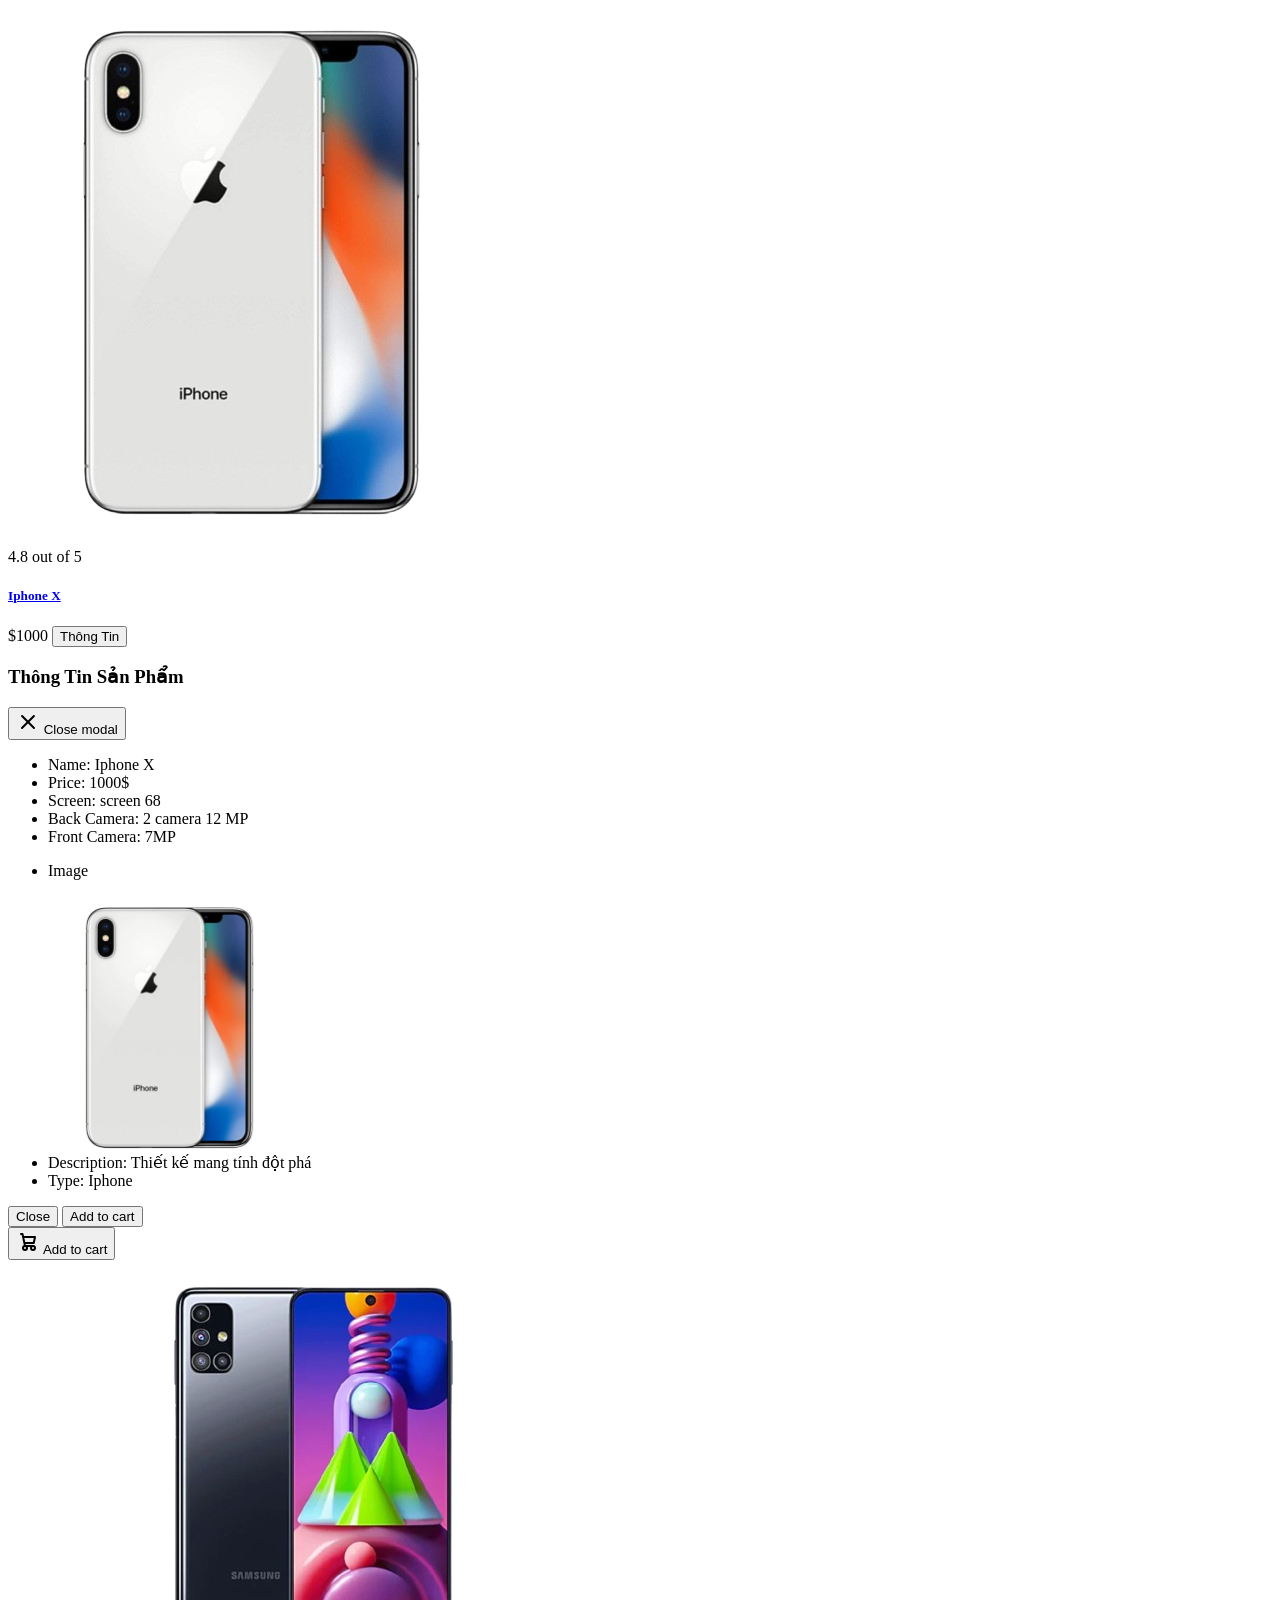
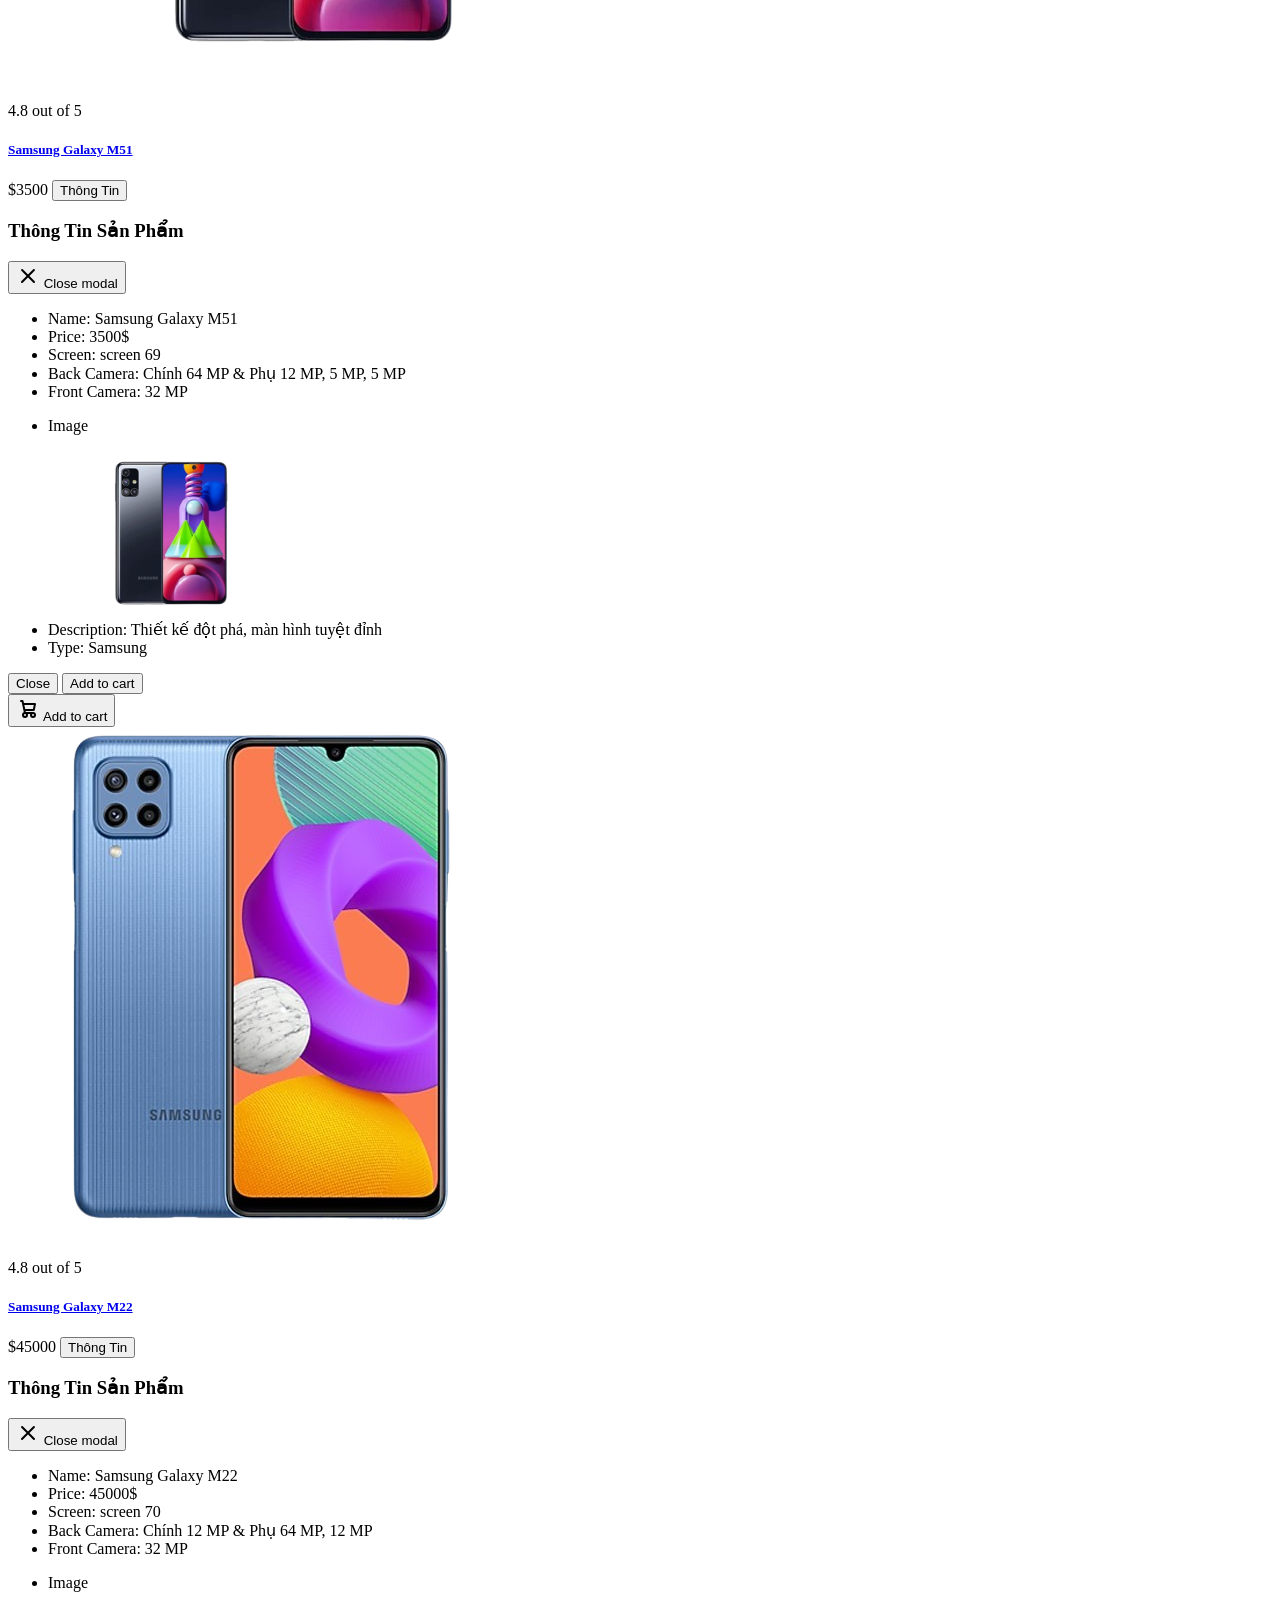
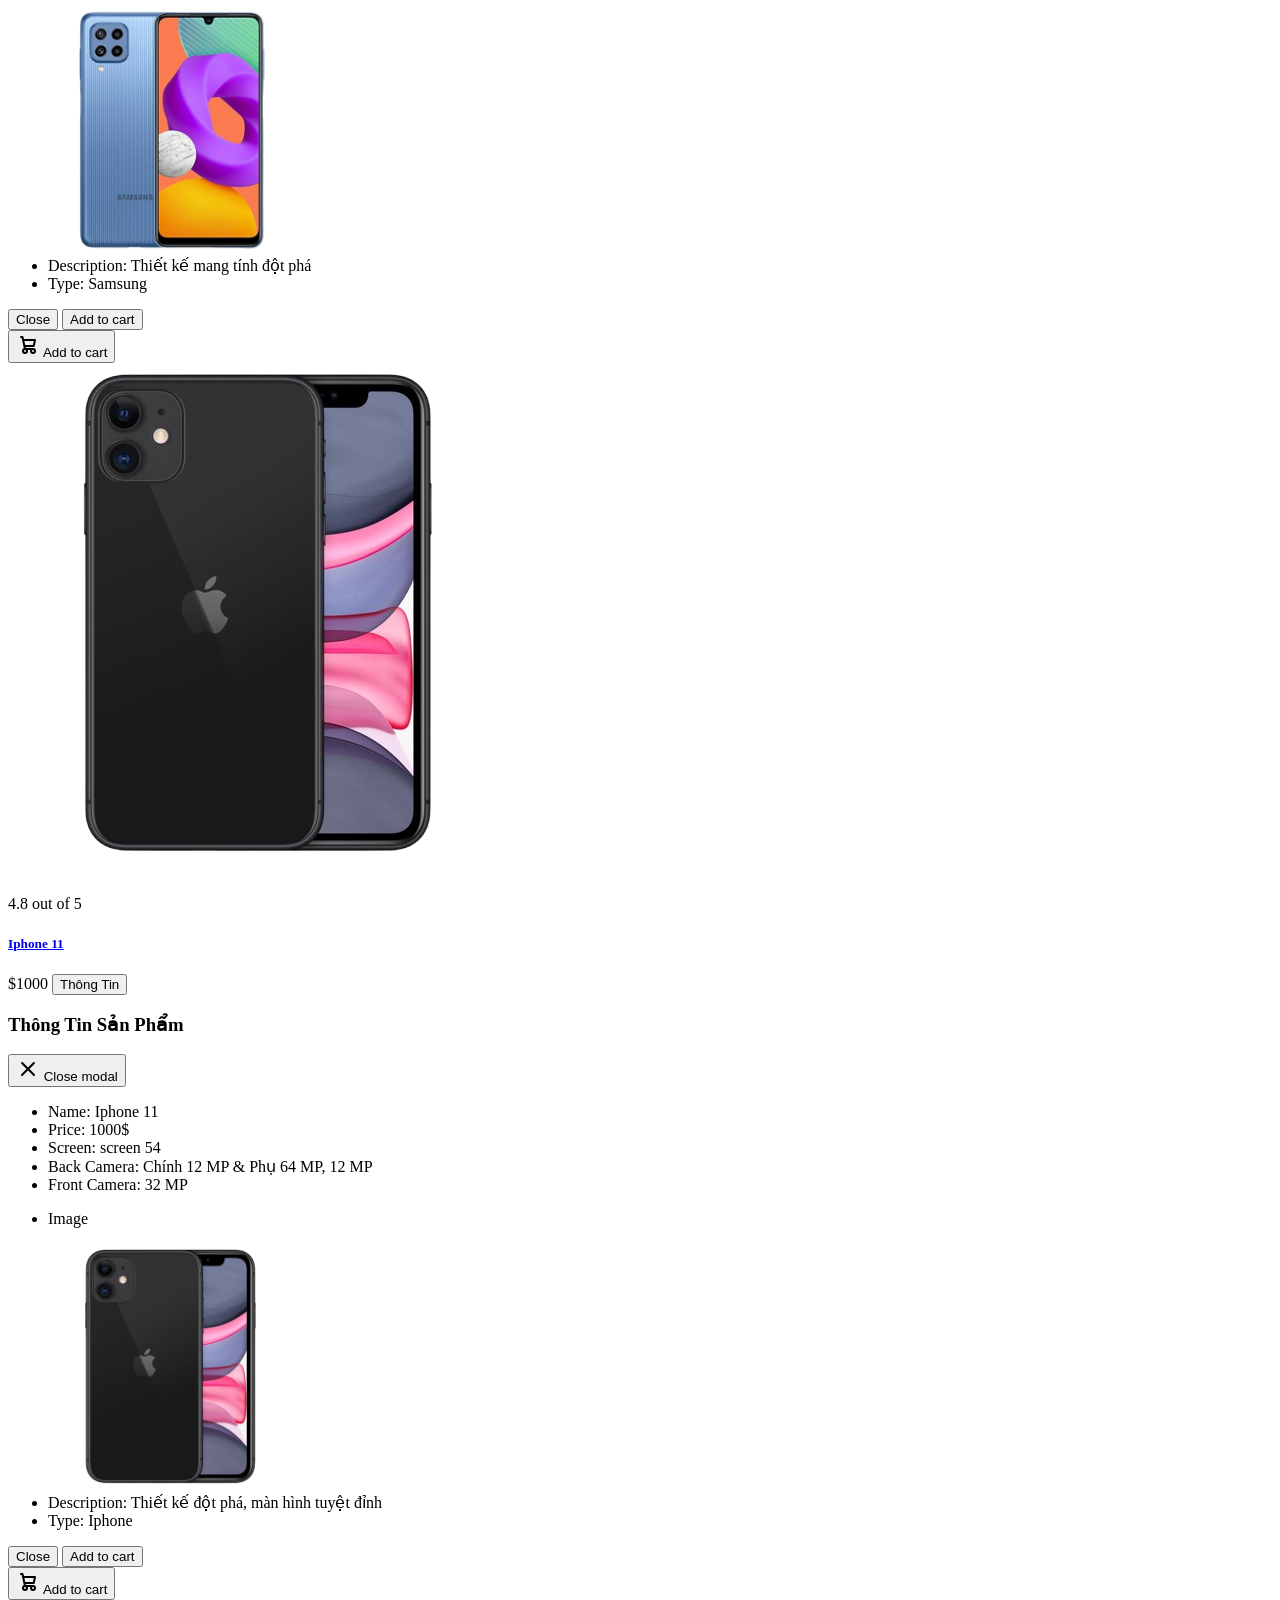
<file: client/view/nhap.html>
<!doctype html>
<html lang="en">
  <head>
    <meta charset="UTF-8" />
    <meta name="viewport" content="width=device-width, initial-scale=1.0" />
    <title>Document</title>
  </head>
  <body>
    <div
      id="product__item-1"
      class="product__item w-full max-w-sm bg-neutral-primary-soft p-6 border border-default rounded-lg shadow-xs"
    >
      <a href="#">
        <img
          class="rounded-lg mb-6"
          src="../img/61nfuFmjL2L-removebg-preview.png"
          alt="product image"
        />
      </a>
      <div>
        <div class="flex items-center space-x-3 mb-6">
          <div class="flex items-center space-x-1 rtl:space-x-reverse">
            <svg
              class="w-5 h-5 text-fg-yellow"
              aria-hidden="true"
              xmlns="http://www.w3.org/2000/svg"
              width="24"
              height="24"
              fill="white"
              viewBox="0 0 24 24"
            >
              <path
                d="M13.849 4.22c-.684-1.626-3.014-1.626-3.698 0L8.397 8.387l-4.552.361c-1.775.14-2.495 2.331-1.142 3.477l3.468 2.937-1.06 4.392c-.413 1.713 1.472 3.067 2.992 2.149L12 19.35l3.897 2.354c1.52.918 3.405-.436 2.992-2.15l-1.06-4.39 3.468-2.938c1.353-1.146.633-3.336-1.142-3.477l-4.552-.36-1.754-4.17Z"
              />
            </svg>
            <svg
              class="w-5 h-5 text-fg-yellow"
              aria-hidden="true"
              xmlns="http://www.w3.org/2000/svg"
              width="24"
              height="24"
              fill="white"
              viewBox="0 0 24 24"
            >
              <path
                d="M13.849 4.22c-.684-1.626-3.014-1.626-3.698 0L8.397 8.387l-4.552.361c-1.775.14-2.495 2.331-1.142 3.477l3.468 2.937-1.06 4.392c-.413 1.713 1.472 3.067 2.992 2.149L12 19.35l3.897 2.354c1.52.918 3.405-.436 2.992-2.15l-1.06-4.39 3.468-2.938c1.353-1.146.633-3.336-1.142-3.477l-4.552-.36-1.754-4.17Z"
              />
            </svg>
            <svg
              class="w-5 h-5 text-fg-yellow"
              aria-hidden="true"
              xmlns="http://www.w3.org/2000/svg"
              width="24"
              height="24"
              fill="white"
              viewBox="0 0 24 24"
            >
              <path
                d="M13.849 4.22c-.684-1.626-3.014-1.626-3.698 0L8.397 8.387l-4.552.361c-1.775.14-2.495 2.331-1.142 3.477l3.468 2.937-1.06 4.392c-.413 1.713 1.472 3.067 2.992 2.149L12 19.35l3.897 2.354c1.52.918 3.405-.436 2.992-2.15l-1.06-4.39 3.468-2.938c1.353-1.146.633-3.336-1.142-3.477l-4.552-.36-1.754-4.17Z"
              />
            </svg>
            <svg
              class="w-5 h-5 text-fg-yellow"
              aria-hidden="true"
              xmlns="http://www.w3.org/2000/svg"
              width="24"
              height="24"
              fill="white"
              viewBox="0 0 24 24"
            >
              <path
                d="M13.849 4.22c-.684-1.626-3.014-1.626-3.698 0L8.397 8.387l-4.552.361c-1.775.14-2.495 2.331-1.142 3.477l3.468 2.937-1.06 4.392c-.413 1.713 1.472 3.067 2.992 2.149L12 19.35l3.897 2.354c1.52.918 3.405-.436 2.992-2.15l-1.06-4.39 3.468-2.938c1.353-1.146.633-3.336-1.142-3.477l-4.552-.36-1.754-4.17Z"
              />
            </svg>
            <svg
              class="w-5 h-5 text-fg-yellow"
              aria-hidden="true"
              xmlns="http://www.w3.org/2000/svg"
              width="24"
              height="24"
              fill="white"
              viewBox="0 0 24 24"
            >
              <path
                d="M13.849 4.22c-.684-1.626-3.014-1.626-3.698 0L8.397 8.387l-4.552.361c-1.775.14-2.495 2.331-1.142 3.477l3.468 2.937-1.06 4.392c-.413 1.713 1.472 3.067 2.992 2.149L12 19.35l3.897 2.354c1.52.918 3.405-.436 2.992-2.15l-1.06-4.39 3.468-2.938c1.353-1.146.633-3.336-1.142-3.477l-4.552-.36-1.754-4.17Z"
              />
            </svg>
          </div>
          <span
            class="bg-brand-softer text-white border border-brand-subtle text-fg-brand-strong text-xs font-medium px-1.5 py-0.5 rounded-sm"
            >4.8 out of 5</span
          >
        </div>
        <a href="#">
          <h5
            class="text-xl text-heading text-white font-semibold tracking-tight"
          >
            Iphone X
          </h5>
        </a>
        <div class="flex items-center justify-between mt-6">
          <span class="text-3xl font-extrabold text-heading text-white mr-5"
            >$1000</span
          >
          <!-- Xem Thông tin -->
          <button
            data-modal-target="default-modal"
            data-modal-toggle="default-modal"
            class="text-white bg-brand box-border border border-transparent hover:bg-brand-strong focus:ring-4 focus:ring-brand-medium shadow-xs font-medium leading-5 rounded-base text-sm px-4 py-2.5 focus:outline-none"
            type="button"
          >
            Thông Tin
          </button>

          <!-- Main modal -->
          <div
            id="default-modal"
            tabindex="-1"
            aria-hidden="true"
            class="text-white hidden overflow-y-auto overflow-x-hidden fixed top-0 right-0 left-0 z-50 justify-center items-center w-full md:inset-0 h-[calc(100%-1rem)] max-h-full"
          >
            <div class="relative bg-gray-900 w-full max-w-3xl max-h-3xl">
              <!-- Modal content -->
              <div
                class="relative bg-neutral-primary-soft border border-default rounded-base shadow-sm p-4 md:p-6"
              >
                <!-- Modal header -->
                <div
                  class="flex items-center justify-between border-b border-default pb-4 md:pb-5"
                >
                  <h3 class="text-lg font-medium text-heading">
                    Thông Tin Sản Phẩm
                  </h3>
                  <button
                    type="button"
                    class="text-body bg-transparent hover:bg-neutral-tertiary hover:text-heading rounded-base text-sm w-9 h-9 ms-auto inline-flex justify-center items-center"
                    data-modal-hide="default-modal"
                  >
                    <svg
                      class="w-5 h-5"
                      aria-hidden="true"
                      xmlns="http://www.w3.org/2000/svg"
                      width="24"
                      height="24"
                      fill="none"
                      viewBox="0 0 24 24"
                    >
                      <path
                        stroke="currentColor"
                        stroke-linecap="round"
                        stroke-linejoin="round"
                        stroke-width="2"
                        d="M6 18 17.94 6M18 18 6.06 6"
                      />
                    </svg>
                    <span class="sr-only">Close modal</span>
                  </button>
                </div>
                <!-- Modal body -->
                <div class="space-y-4 md:space-y-6 py-4 md:py-6">
                  <ul>
                    <li>Name: Iphone X</li>
                    <li>Price: 1000$</li>
                    <li>Screen: screen 68</li>
                    <li>Back Camera: 2 camera 12 MP</li>
                    <li>Front Camera: 7MP</li>
                    <li>
                      <p>Image</p>
                      <img
                        src="../img/61nfuFmjL2L-removebg-preview.png"
                        alt=""
                        width="20%"
                      />
                    </li>
                    <li>Description: Thiết kế mang tính đột phá</li>
                    <li>Type: Iphone</li>
                  </ul>
                </div>
                <!-- Modal footer -->
                <div
                  class="flex items-center border-t border-default space-x-4 pt-4 md:pt-5"
                >
                  <button
                    data-modal-hide="default-modal"
                    type="button"
                    class="text-white bg-brand box-border border border-transparent hover:bg-brand-strong focus:ring-4 focus:ring-brand-medium shadow-xs font-medium leading-5 rounded-base text-sm px-4 py-2.5 focus:outline-none"
                  >
                    Close
                  </button>
                  <button
                    data-modal-hide="default-modal"
                    type="button"
                    class="text-body bg-neutral-secondary-medium box-border border border-default-medium hover:bg-neutral-tertiary-medium hover:text-heading focus:ring-4 focus:ring-neutral-tertiary shadow-xs font-medium leading-5 rounded-base text-sm px-4 py-2.5 focus:outline-none"
                  >
                    Add to cart
                  </button>
                </div>
              </div>
            </div>
          </div>

          <!-- Giỏ Hàng -->
          <button
            type="button"
            class="inline-flex cursor-pointer items-center text-white bg-brand hover:bg-brand-strong box-border border border-transparent focus:ring-4 focus:ring-brand-medium shadow-xs font-medium leading-5 rounded-base text-sm px-3 py-2 focus:outline-none"
          >
            <svg
              class="w-4 h-4 me-1.5"
              aria-hidden="true"
              xmlns="http://www.w3.org/2000/svg"
              width="24"
              height="24"
              fill="none"
              viewBox="0 0 24 24"
            >
              <path
                stroke="currentColor"
                stroke-linecap="round"
                stroke-linejoin="round"
                stroke-width="2"
                d="M5 4h1.5L9 16m0 0h8m-8 0a2 2 0 1 0 0 4 2 2 0 0 0 0-4Zm8 0a2 2 0 1 0 0 4 2 2 0 0 0 0-4Zm-8.5-3h9.25L19 7H7.312"
              />
            </svg>
            Add to cart
          </button>
        </div>
      </div>
    </div>

    <div
      id="product__item-2"
      class="product__item w-full max-w-sm bg-neutral-primary-soft p-6 border border-default rounded-lg shadow-xs"
    >
      <a href="#">
        <img
          class="rounded-lg mb-6"
          src="../img/Samsung-Galaxy-M51-featured-image-packshot-review-removebg-preview.png"
          alt="product image"
        />
      </a>
      <div>
        <div class="flex items-center space-x-3 mb-6">
          <div class="flex items-center space-x-1 rtl:space-x-reverse">
            <svg
              class="w-5 h-5 text-fg-yellow"
              aria-hidden="true"
              xmlns="http://www.w3.org/2000/svg"
              width="24"
              height="24"
              fill="white"
              viewBox="0 0 24 24"
            >
              <path
                d="M13.849 4.22c-.684-1.626-3.014-1.626-3.698 0L8.397 8.387l-4.552.361c-1.775.14-2.495 2.331-1.142 3.477l3.468 2.937-1.06 4.392c-.413 1.713 1.472 3.067 2.992 2.149L12 19.35l3.897 2.354c1.52.918 3.405-.436 2.992-2.15l-1.06-4.39 3.468-2.938c1.353-1.146.633-3.336-1.142-3.477l-4.552-.36-1.754-4.17Z"
              />
            </svg>
            <svg
              class="w-5 h-5 text-fg-yellow"
              aria-hidden="true"
              xmlns="http://www.w3.org/2000/svg"
              width="24"
              height="24"
              fill="white"
              viewBox="0 0 24 24"
            >
              <path
                d="M13.849 4.22c-.684-1.626-3.014-1.626-3.698 0L8.397 8.387l-4.552.361c-1.775.14-2.495 2.331-1.142 3.477l3.468 2.937-1.06 4.392c-.413 1.713 1.472 3.067 2.992 2.149L12 19.35l3.897 2.354c1.52.918 3.405-.436 2.992-2.15l-1.06-4.39 3.468-2.938c1.353-1.146.633-3.336-1.142-3.477l-4.552-.36-1.754-4.17Z"
              />
            </svg>
            <svg
              class="w-5 h-5 text-fg-yellow"
              aria-hidden="true"
              xmlns="http://www.w3.org/2000/svg"
              width="24"
              height="24"
              fill="white"
              viewBox="0 0 24 24"
            >
              <path
                d="M13.849 4.22c-.684-1.626-3.014-1.626-3.698 0L8.397 8.387l-4.552.361c-1.775.14-2.495 2.331-1.142 3.477l3.468 2.937-1.06 4.392c-.413 1.713 1.472 3.067 2.992 2.149L12 19.35l3.897 2.354c1.52.918 3.405-.436 2.992-2.15l-1.06-4.39 3.468-2.938c1.353-1.146.633-3.336-1.142-3.477l-4.552-.36-1.754-4.17Z"
              />
            </svg>
            <svg
              class="w-5 h-5 text-fg-yellow"
              aria-hidden="true"
              xmlns="http://www.w3.org/2000/svg"
              width="24"
              height="24"
              fill="white"
              viewBox="0 0 24 24"
            >
              <path
                d="M13.849 4.22c-.684-1.626-3.014-1.626-3.698 0L8.397 8.387l-4.552.361c-1.775.14-2.495 2.331-1.142 3.477l3.468 2.937-1.06 4.392c-.413 1.713 1.472 3.067 2.992 2.149L12 19.35l3.897 2.354c1.52.918 3.405-.436 2.992-2.15l-1.06-4.39 3.468-2.938c1.353-1.146.633-3.336-1.142-3.477l-4.552-.36-1.754-4.17Z"
              />
            </svg>
            <svg
              class="w-5 h-5 text-fg-yellow"
              aria-hidden="true"
              xmlns="http://www.w3.org/2000/svg"
              width="24"
              height="24"
              fill="white"
              viewBox="0 0 24 24"
            >
              <path
                d="M13.849 4.22c-.684-1.626-3.014-1.626-3.698 0L8.397 8.387l-4.552.361c-1.775.14-2.495 2.331-1.142 3.477l3.468 2.937-1.06 4.392c-.413 1.713 1.472 3.067 2.992 2.149L12 19.35l3.897 2.354c1.52.918 3.405-.436 2.992-2.15l-1.06-4.39 3.468-2.938c1.353-1.146.633-3.336-1.142-3.477l-4.552-.36-1.754-4.17Z"
              />
            </svg>
          </div>
          <span
            class="bg-brand-softer text-white border border-brand-subtle text-fg-brand-strong text-xs font-medium px-1.5 py-0.5 rounded-sm"
            >4.8 out of 5</span
          >
        </div>
        <a href="#">
          <h5
            class="text-xl text-heading text-white font-semibold tracking-tight"
          >
            Samsung Galaxy M51
          </h5>
        </a>
        <div class="flex items-center justify-between mt-6">
          <span class="text-3xl font-extrabold text-heading text-white"
            >$3500</span
          >

          <!-- Xem Thông tin -->
          <button
            data-modal-target="modal-samsung-M51"
            data-modal-toggle="modal-samsung-M51"
            class="text-white bg-brand box-border border border-transparent hover:bg-brand-strong focus:ring-4 focus:ring-brand-medium shadow-xs font-medium leading-5 rounded-base text-sm px-4 py-2.5 focus:outline-none"
            type="button"
          >
            Thông Tin
          </button>

          <!-- Main modal -->
          <div
            id="modal-samsung-M51"
            tabindex="-1"
            aria-hidden="true"
            class="text-white hidden overflow-y-auto overflow-x-hidden fixed top-0 right-0 left-0 z-50 justify-center items-center w-full md:inset-0 h-[calc(100%-1rem)] max-h-full"
          >
            <div class="relative bg-gray-900 w-full max-w-3xl max-h-3xl">
              <!-- Modal content -->
              <div
                class="relative bg-neutral-primary-soft border border-default rounded-base shadow-sm p-4 md:p-6"
              >
                <!-- Modal header -->
                <div
                  class="flex items-center justify-between border-b border-default pb-4 md:pb-5"
                >
                  <h3 class="text-lg font-medium text-heading">
                    Thông Tin Sản Phẩm
                  </h3>
                  <button
                    type="button"
                    class="text-body bg-transparent hover:bg-neutral-tertiary hover:text-heading rounded-base text-sm w-9 h-9 ms-auto inline-flex justify-center items-center"
                    data-modal-hide="modal-samsung-M51"
                  >
                    <svg
                      class="w-5 h-5"
                      aria-hidden="true"
                      xmlns="http://www.w3.org/2000/svg"
                      width="24"
                      height="24"
                      fill="none"
                      viewBox="0 0 24 24"
                    >
                      <path
                        stroke="currentColor"
                        stroke-linecap="round"
                        stroke-linejoin="round"
                        stroke-width="2"
                        d="M6 18 17.94 6M18 18 6.06 6"
                      />
                    </svg>
                    <span class="sr-only">Close modal</span>
                  </button>
                </div>
                <!-- Modal body -->
                <div class="space-y-4 md:space-y-6 py-4 md:py-6">
                  <ul>
                    <li>Name: Samsung Galaxy M51</li>
                    <li>Price: 3500$</li>
                    <li>Screen: screen 69</li>
                    <li>Back Camera: Chính 64 MP & Phụ 12 MP, 5 MP, 5 MP</li>
                    <li>Front Camera: 32 MP</li>
                    <li>
                      <p>Image</p>
                      <img
                        src="../img/Samsung-Galaxy-M51-featured-image-packshot-review-removebg-preview.png"
                        alt=""
                        width="20%"
                      />
                    </li>
                    <li>Description: Thiết kế đột phá, màn hình tuyệt đỉnh</li>
                    <li>Type: Samsung</li>
                  </ul>
                </div>
                <!-- Modal footer -->
                <div
                  class="flex items-center border-t border-default space-x-4 pt-4 md:pt-5"
                >
                  <button
                    data-modal-hide="modal-samsung-M51"
                    type="button"
                    class="text-white bg-brand box-border border border-transparent hover:bg-brand-strong focus:ring-4 focus:ring-brand-medium shadow-xs font-medium leading-5 rounded-base text-sm px-4 py-2.5 focus:outline-none"
                  >
                    Close
                  </button>
                  <button
                    data-modal-hide="modal-samsung-M51"
                    type="button"
                    class="text-body bg-neutral-secondary-medium box-border border border-default-medium hover:bg-neutral-tertiary-medium hover:text-heading focus:ring-4 focus:ring-neutral-tertiary shadow-xs font-medium leading-5 rounded-base text-sm px-4 py-2.5 focus:outline-none"
                  >
                    Add to cart
                  </button>
                </div>
              </div>
            </div>
          </div>

          <button
            type="button"
            class="inline-flex items-center cursor-pointer text-white bg-brand hover:bg-brand-strong box-border border border-transparent focus:ring-4 focus:ring-brand-medium shadow-xs font-medium leading-5 rounded-base text-sm px-3 py-2 focus:outline-none"
          >
            <svg
              class="w-4 h-4 me-1.5"
              aria-hidden="true"
              xmlns="http://www.w3.org/2000/svg"
              width="24"
              height="24"
              fill="none"
              viewBox="0 0 24 24"
            >
              <path
                stroke="currentColor"
                stroke-linecap="round"
                stroke-linejoin="round"
                stroke-width="2"
                d="M5 4h1.5L9 16m0 0h8m-8 0a2 2 0 1 0 0 4 2 2 0 0 0 0-4Zm8 0a2 2 0 1 0 0 4 2 2 0 0 0 0-4Zm-8.5-3h9.25L19 7H7.312"
              />
            </svg>
            Add to cart
          </button>
        </div>
      </div>
    </div>
    <div
      id="product__item-3"
      class="product__item w-full max-w-sm bg-neutral-primary-soft p-6 border border-default rounded-lg shadow-xs"
    >
      <a href="#">
        <img
          class="rounded-lg mb-6"
          src="../img/Samsung-Galaxy-M22-removebg-preview.png"
          alt="product image"
        />
      </a>
      <div>
        <div class="flex items-center space-x-3 mb-6">
          <div class="flex items-center space-x-1 rtl:space-x-reverse">
            <svg
              class="w-5 h-5 text-fg-yellow"
              aria-hidden="true"
              xmlns="http://www.w3.org/2000/svg"
              width="24"
              height="24"
              fill="white"
              viewBox="0 0 24 24"
            >
              <path
                d="M13.849 4.22c-.684-1.626-3.014-1.626-3.698 0L8.397 8.387l-4.552.361c-1.775.14-2.495 2.331-1.142 3.477l3.468 2.937-1.06 4.392c-.413 1.713 1.472 3.067 2.992 2.149L12 19.35l3.897 2.354c1.52.918 3.405-.436 2.992-2.15l-1.06-4.39 3.468-2.938c1.353-1.146.633-3.336-1.142-3.477l-4.552-.36-1.754-4.17Z"
              />
            </svg>
            <svg
              class="w-5 h-5 text-fg-yellow"
              aria-hidden="true"
              xmlns="http://www.w3.org/2000/svg"
              width="24"
              height="24"
              fill="white"
              viewBox="0 0 24 24"
            >
              <path
                d="M13.849 4.22c-.684-1.626-3.014-1.626-3.698 0L8.397 8.387l-4.552.361c-1.775.14-2.495 2.331-1.142 3.477l3.468 2.937-1.06 4.392c-.413 1.713 1.472 3.067 2.992 2.149L12 19.35l3.897 2.354c1.52.918 3.405-.436 2.992-2.15l-1.06-4.39 3.468-2.938c1.353-1.146.633-3.336-1.142-3.477l-4.552-.36-1.754-4.17Z"
              />
            </svg>
            <svg
              class="w-5 h-5 text-fg-yellow"
              aria-hidden="true"
              xmlns="http://www.w3.org/2000/svg"
              width="24"
              height="24"
              fill="white"
              viewBox="0 0 24 24"
            >
              <path
                d="M13.849 4.22c-.684-1.626-3.014-1.626-3.698 0L8.397 8.387l-4.552.361c-1.775.14-2.495 2.331-1.142 3.477l3.468 2.937-1.06 4.392c-.413 1.713 1.472 3.067 2.992 2.149L12 19.35l3.897 2.354c1.52.918 3.405-.436 2.992-2.15l-1.06-4.39 3.468-2.938c1.353-1.146.633-3.336-1.142-3.477l-4.552-.36-1.754-4.17Z"
              />
            </svg>
            <svg
              class="w-5 h-5 text-fg-yellow"
              aria-hidden="true"
              xmlns="http://www.w3.org/2000/svg"
              width="24"
              height="24"
              fill="white"
              viewBox="0 0 24 24"
            >
              <path
                d="M13.849 4.22c-.684-1.626-3.014-1.626-3.698 0L8.397 8.387l-4.552.361c-1.775.14-2.495 2.331-1.142 3.477l3.468 2.937-1.06 4.392c-.413 1.713 1.472 3.067 2.992 2.149L12 19.35l3.897 2.354c1.52.918 3.405-.436 2.992-2.15l-1.06-4.39 3.468-2.938c1.353-1.146.633-3.336-1.142-3.477l-4.552-.36-1.754-4.17Z"
              />
            </svg>
            <svg
              class="w-5 h-5 text-fg-yellow"
              aria-hidden="true"
              xmlns="http://www.w3.org/2000/svg"
              width="24"
              height="24"
              fill="white"
              viewBox="0 0 24 24"
            >
              <path
                d="M13.849 4.22c-.684-1.626-3.014-1.626-3.698 0L8.397 8.387l-4.552.361c-1.775.14-2.495 2.331-1.142 3.477l3.468 2.937-1.06 4.392c-.413 1.713 1.472 3.067 2.992 2.149L12 19.35l3.897 2.354c1.52.918 3.405-.436 2.992-2.15l-1.06-4.39 3.468-2.938c1.353-1.146.633-3.336-1.142-3.477l-4.552-.36-1.754-4.17Z"
              />
            </svg>
          </div>
          <span
            class="bg-brand-softer text-white border border-brand-subtle text-fg-brand-strong text-xs font-medium px-1.5 py-0.5 rounded-sm"
            >4.8 out of 5</span
          >
        </div>
        <a href="#">
          <h5
            class="text-xl text-heading text-white font-semibold tracking-tight"
          >
            Samsung Galaxy M22
          </h5>
        </a>
        <div class="flex items-center justify-between mt-6">
          <span class="text-3xl font-extrabold text-heading text-white"
            >$45000</span
          >
          <!-- Xem Thông tin -->
          <button
            data-modal-target="modal-samsung-M22"
            data-modal-toggle="modal-samsung-M22"
            class="text-white bg-brand box-border border border-transparent hover:bg-brand-strong focus:ring-4 focus:ring-brand-medium shadow-xs font-medium leading-5 rounded-base text-sm px-4 py-2.5 focus:outline-none"
            type="button"
          >
            Thông Tin
          </button>

          <!-- Main modal -->
          <div
            id="modal-samsung-M22"
            tabindex="-1"
            aria-hidden="true"
            class="text-white hidden overflow-y-auto overflow-x-hidden fixed top-0 right-0 left-0 z-50 justify-center items-center w-full md:inset-0 h-[calc(100%-1rem)] max-h-full"
          >
            <div class="relative bg-gray-900 w-full max-w-3xl max-h-3xl">
              <!-- Modal content -->
              <div
                class="relative bg-neutral-primary-soft border border-default rounded-base shadow-sm p-4 md:p-6"
              >
                <!-- Modal header -->
                <div
                  class="flex items-center justify-between border-b border-default pb-4 md:pb-5"
                >
                  <h3 class="text-lg font-medium text-heading">
                    Thông Tin Sản Phẩm
                  </h3>
                  <button
                    type="button"
                    class="text-body bg-transparent hover:bg-neutral-tertiary hover:text-heading rounded-base text-sm w-9 h-9 ms-auto inline-flex justify-center items-center"
                    data-modal-hide="modal-samsung-M22"
                  >
                    <svg
                      class="w-5 h-5"
                      aria-hidden="true"
                      xmlns="http://www.w3.org/2000/svg"
                      width="24"
                      height="24"
                      fill="none"
                      viewBox="0 0 24 24"
                    >
                      <path
                        stroke="currentColor"
                        stroke-linecap="round"
                        stroke-linejoin="round"
                        stroke-width="2"
                        d="M6 18 17.94 6M18 18 6.06 6"
                      />
                    </svg>
                    <span class="sr-only">Close modal</span>
                  </button>
                </div>
                <!-- Modal body -->
                <div class="space-y-4 md:space-y-6 py-4 md:py-6">
                  <ul>
                    <li>Name: Samsung Galaxy M22</li>
                    <li>Price: 45000$</li>
                    <li>Screen: screen 70</li>
                    <li>Back Camera: Chính 12 MP & Phụ 64 MP, 12 MP</li>
                    <li>Front Camera: 32 MP</li>
                    <li>
                      <p>Image</p>
                      <img
                        src="../img/Samsung-Galaxy-M22-removebg-preview.png"
                        alt=""
                        width="20%"
                      />
                    </li>
                    <li>Description: Thiết kế mang tính đột phá</li>
                    <li>Type: Samsung</li>
                  </ul>
                </div>
                <!-- Modal footer -->
                <div
                  class="flex items-center border-t border-default space-x-4 pt-4 md:pt-5"
                >
                  <button
                    data-modal-hide="modal-samsung-M22"
                    type="button"
                    class="text-white bg-brand box-border border border-transparent hover:bg-brand-strong focus:ring-4 focus:ring-brand-medium shadow-xs font-medium leading-5 rounded-base text-sm px-4 py-2.5 focus:outline-none"
                  >
                    Close
                  </button>
                  <button
                    data-modal-hide="modal-samsung-M22"
                    type="button"
                    class="text-body bg-neutral-secondary-medium box-border border border-default-medium hover:bg-neutral-tertiary-medium hover:text-heading focus:ring-4 focus:ring-neutral-tertiary shadow-xs font-medium leading-5 rounded-base text-sm px-4 py-2.5 focus:outline-none"
                  >
                    Add to cart
                  </button>
                </div>
              </div>
            </div>
          </div>
          <button
            type="button"
            class="inline-flex items-center cursor-pointer text-white bg-brand hover:bg-brand-strong box-border border border-transparent focus:ring-4 focus:ring-brand-medium shadow-xs font-medium leading-5 rounded-base text-sm px-3 py-2 focus:outline-none"
          >
            <svg
              class="w-4 h-4 me-1.5"
              aria-hidden="true"
              xmlns="http://www.w3.org/2000/svg"
              width="24"
              height="24"
              fill="none"
              viewBox="0 0 24 24"
            >
              <path
                stroke="currentColor"
                stroke-linecap="round"
                stroke-linejoin="round"
                stroke-width="2"
                d="M5 4h1.5L9 16m0 0h8m-8 0a2 2 0 1 0 0 4 2 2 0 0 0 0-4Zm8 0a2 2 0 1 0 0 4 2 2 0 0 0 0-4Zm-8.5-3h9.25L19 7H7.312"
              />
            </svg>
            Add to cart
          </button>
        </div>
      </div>
    </div>
    <div
      id="product__item-4"
      class="product__item w-full max-w-sm bg-neutral-primary-soft p-6 border border-default rounded-lg shadow-xs"
    >
      <a href="#">
        <img
          class="rounded-lg mb-6"
          src="../img/36938_iphone11_black_select_2019-removebg-preview.png"
          alt="product image"
        />
      </a>
      <div>
        <div class="flex items-center space-x-3 mb-6">
          <div class="flex items-center space-x-1 rtl:space-x-reverse">
            <svg
              class="w-5 h-5 text-fg-yellow"
              aria-hidden="true"
              xmlns="http://www.w3.org/2000/svg"
              width="24"
              height="24"
              fill="white"
              viewBox="0 0 24 24"
            >
              <path
                d="M13.849 4.22c-.684-1.626-3.014-1.626-3.698 0L8.397 8.387l-4.552.361c-1.775.14-2.495 2.331-1.142 3.477l3.468 2.937-1.06 4.392c-.413 1.713 1.472 3.067 2.992 2.149L12 19.35l3.897 2.354c1.52.918 3.405-.436 2.992-2.15l-1.06-4.39 3.468-2.938c1.353-1.146.633-3.336-1.142-3.477l-4.552-.36-1.754-4.17Z"
              />
            </svg>
            <svg
              class="w-5 h-5 text-fg-yellow"
              aria-hidden="true"
              xmlns="http://www.w3.org/2000/svg"
              width="24"
              height="24"
              fill="white"
              viewBox="0 0 24 24"
            >
              <path
                d="M13.849 4.22c-.684-1.626-3.014-1.626-3.698 0L8.397 8.387l-4.552.361c-1.775.14-2.495 2.331-1.142 3.477l3.468 2.937-1.06 4.392c-.413 1.713 1.472 3.067 2.992 2.149L12 19.35l3.897 2.354c1.52.918 3.405-.436 2.992-2.15l-1.06-4.39 3.468-2.938c1.353-1.146.633-3.336-1.142-3.477l-4.552-.36-1.754-4.17Z"
              />
            </svg>
            <svg
              class="w-5 h-5 text-fg-yellow"
              aria-hidden="true"
              xmlns="http://www.w3.org/2000/svg"
              width="24"
              height="24"
              fill="white"
              viewBox="0 0 24 24"
            >
              <path
                d="M13.849 4.22c-.684-1.626-3.014-1.626-3.698 0L8.397 8.387l-4.552.361c-1.775.14-2.495 2.331-1.142 3.477l3.468 2.937-1.06 4.392c-.413 1.713 1.472 3.067 2.992 2.149L12 19.35l3.897 2.354c1.52.918 3.405-.436 2.992-2.15l-1.06-4.39 3.468-2.938c1.353-1.146.633-3.336-1.142-3.477l-4.552-.36-1.754-4.17Z"
              />
            </svg>
            <svg
              class="w-5 h-5 text-fg-yellow"
              aria-hidden="true"
              xmlns="http://www.w3.org/2000/svg"
              width="24"
              height="24"
              fill="white"
              viewBox="0 0 24 24"
            >
              <path
                d="M13.849 4.22c-.684-1.626-3.014-1.626-3.698 0L8.397 8.387l-4.552.361c-1.775.14-2.495 2.331-1.142 3.477l3.468 2.937-1.06 4.392c-.413 1.713 1.472 3.067 2.992 2.149L12 19.35l3.897 2.354c1.52.918 3.405-.436 2.992-2.15l-1.06-4.39 3.468-2.938c1.353-1.146.633-3.336-1.142-3.477l-4.552-.36-1.754-4.17Z"
              />
            </svg>
            <svg
              class="w-5 h-5 text-fg-yellow"
              aria-hidden="true"
              xmlns="http://www.w3.org/2000/svg"
              width="24"
              height="24"
              fill="white"
              viewBox="0 0 24 24"
            >
              <path
                d="M13.849 4.22c-.684-1.626-3.014-1.626-3.698 0L8.397 8.387l-4.552.361c-1.775.14-2.495 2.331-1.142 3.477l3.468 2.937-1.06 4.392c-.413 1.713 1.472 3.067 2.992 2.149L12 19.35l3.897 2.354c1.52.918 3.405-.436 2.992-2.15l-1.06-4.39 3.468-2.938c1.353-1.146.633-3.336-1.142-3.477l-4.552-.36-1.754-4.17Z"
              />
            </svg>
          </div>
          <span
            class="bg-brand-softer text-white border border-brand-subtle text-fg-brand-strong text-xs font-medium px-1.5 py-0.5 rounded-sm"
            >4.8 out of 5</span
          >
        </div>
        <a href="#">
          <h5
            class="text-xl text-heading text-white font-semibold tracking-tight"
          >
            Iphone 11
          </h5>
        </a>
        <div class="flex items-center justify-between mt-6">
          <span class="text-3xl font-extrabold text-heading text-white mr-5"
            >$1000</span
          >
          <!-- Xem Thông tin -->
          <button
            data-modal-target="modal-iphone-11"
            data-modal-toggle="modal-iphone-11"
            class="text-white bg-brand box-border border border-transparent hover:bg-brand-strong focus:ring-4 focus:ring-brand-medium shadow-xs font-medium leading-5 rounded-base text-sm px-4 py-2.5 focus:outline-none"
            type="button"
          >
            Thông Tin
          </button>

          <!-- Main modal -->
          <div
            id="modal-iphone-11"
            tabindex="-1"
            aria-hidden="true"
            class="text-white hidden overflow-y-auto overflow-x-hidden fixed top-0 right-0 left-0 z-50 justify-center items-center w-full md:inset-0 h-[calc(100%-1rem)] max-h-full"
          >
            <div class="relative bg-gray-900 w-full max-w-3xl max-h-3xl">
              <!-- Modal content -->
              <div
                class="relative bg-neutral-primary-soft border border-default rounded-base shadow-sm p-4 md:p-6"
              >
                <!-- Modal header -->
                <div
                  class="flex items-center justify-between border-b border-default pb-4 md:pb-5"
                >
                  <h3 class="text-lg font-medium text-heading">
                    Thông Tin Sản Phẩm
                  </h3>
                  <button
                    type="button"
                    class="text-body bg-transparent hover:bg-neutral-tertiary hover:text-heading rounded-base text-sm w-9 h-9 ms-auto inline-flex justify-center items-center"
                    data-modal-hide="modal-iphone-11"
                  >
                    <svg
                      class="w-5 h-5"
                      aria-hidden="true"
                      xmlns="http://www.w3.org/2000/svg"
                      width="24"
                      height="24"
                      fill="none"
                      viewBox="0 0 24 24"
                    >
                      <path
                        stroke="currentColor"
                        stroke-linecap="round"
                        stroke-linejoin="round"
                        stroke-width="2"
                        d="M6 18 17.94 6M18 18 6.06 6"
                      />
                    </svg>
                    <span class="sr-only">Close modal</span>
                  </button>
                </div>
                <!-- Modal body -->
                <div class="space-y-4 md:space-y-6 py-4 md:py-6">
                  <ul>
                    <li>Name: Iphone 11</li>
                    <li>Price: 1000$</li>
                    <li>Screen: screen 54</li>
                    <li>Back Camera: Chính 12 MP & Phụ 64 MP, 12 MP</li>
                    <li>Front Camera: 32 MP</li>
                    <li>
                      <p>Image</p>
                      <img
                        src="../img/36938_iphone11_black_select_2019-removebg-preview.png"
                        alt=""
                        width="20%"
                      />
                    </li>
                    <li>Description: Thiết kế đột phá, màn hình tuyệt đỉnh</li>
                    <li>Type: Iphone</li>
                  </ul>
                </div>
                <!-- Modal footer -->
                <div
                  class="flex items-center border-t border-default space-x-4 pt-4 md:pt-5"
                >
                  <button
                    data-modal-hide="modal-iphone-11"
                    type="button"
                    class="text-white bg-brand box-border border border-transparent hover:bg-brand-strong focus:ring-4 focus:ring-brand-medium shadow-xs font-medium leading-5 rounded-base text-sm px-4 py-2.5 focus:outline-none"
                  >
                    Close
                  </button>
                  <button
                    data-modal-hide="modal-iphone-11"
                    type="button"
                    class="text-body bg-neutral-secondary-medium box-border border border-default-medium hover:bg-neutral-tertiary-medium hover:text-heading focus:ring-4 focus:ring-neutral-tertiary shadow-xs font-medium leading-5 rounded-base text-sm px-4 py-2.5 focus:outline-none"
                  >
                    Add to cart
                  </button>
                </div>
              </div>
            </div>
          </div>
          <button
            type="button"
            class="inline-flex items-center cursor-pointer text-white bg-brand hover:bg-brand-strong box-border border border-transparent focus:ring-4 focus:ring-brand-medium shadow-xs font-medium leading-5 rounded-base text-sm px-3 py-2 focus:outline-none"
          >
            <svg
              class="w-4 h-4 me-1.5"
              aria-hidden="true"
              xmlns="http://www.w3.org/2000/svg"
              width="24"
              height="24"
              fill="none"
              viewBox="0 0 24 24"
            >
              <path
                stroke="currentColor"
                stroke-linecap="round"
                stroke-linejoin="round"
                stroke-width="2"
                d="M5 4h1.5L9 16m0 0h8m-8 0a2 2 0 1 0 0 4 2 2 0 0 0 0-4Zm8 0a2 2 0 1 0 0 4 2 2 0 0 0 0-4Zm-8.5-3h9.25L19 7H7.312"
              />
            </svg>
            Add to cart
          </button>
        </div>
      </div>
    </div>
  </body>
</html>
</file>
